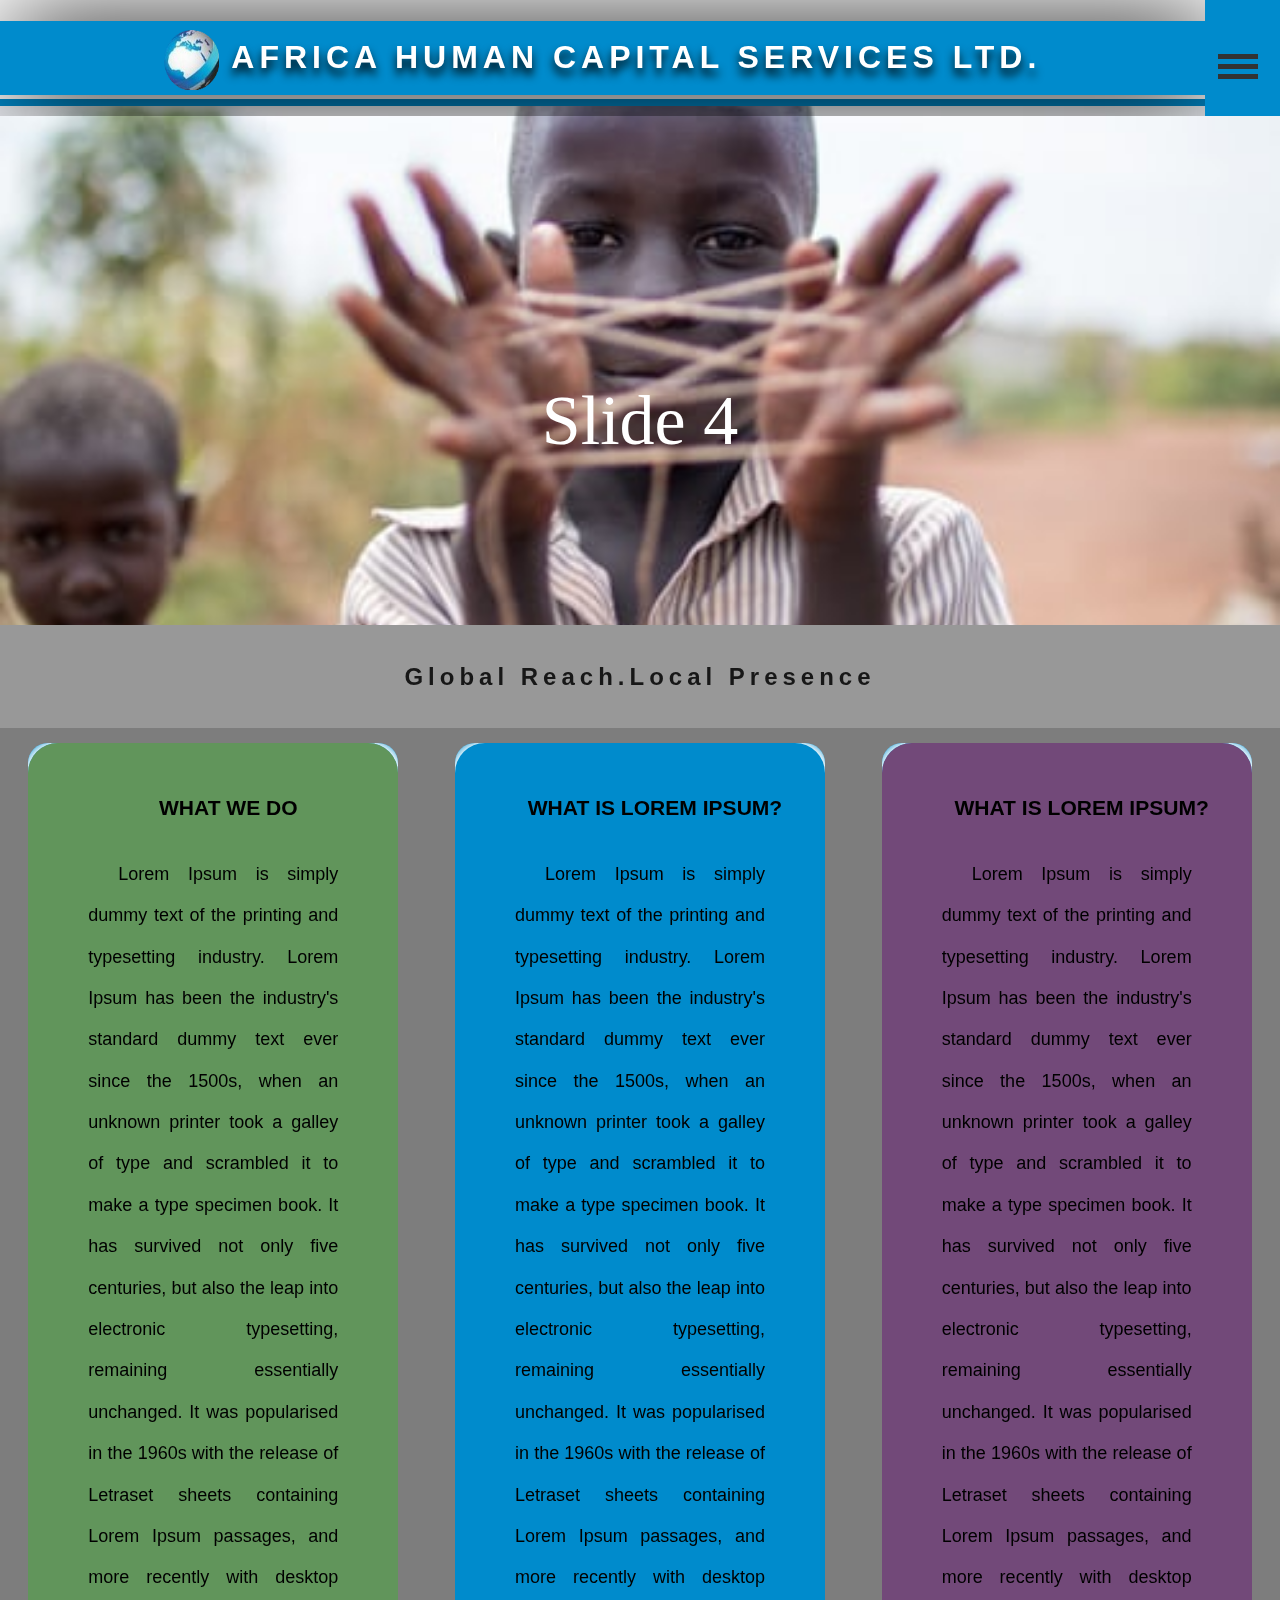
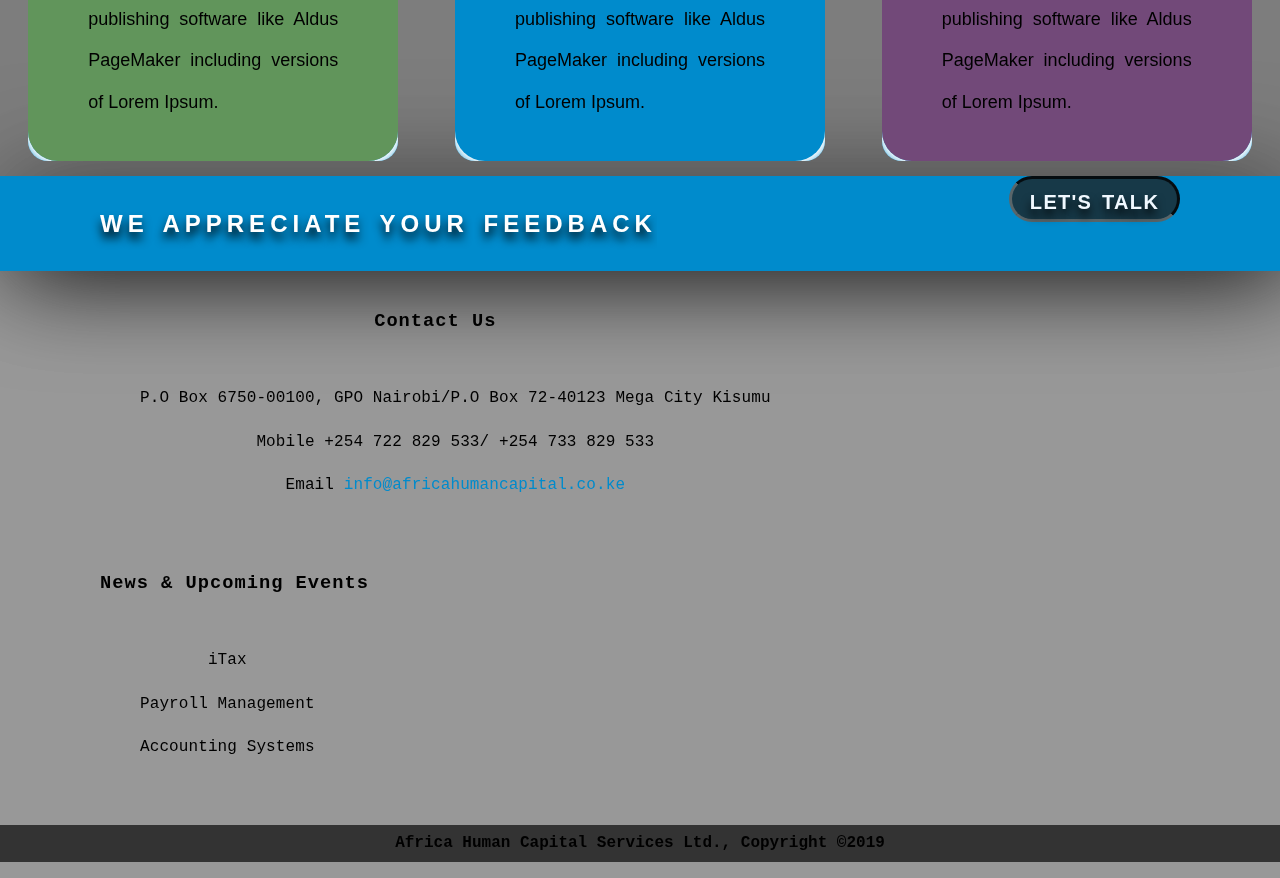
<file: index.html>
<!doctype html>
<html>

<head>
    <meta charset="utf-8">
    <meta name="viewport" content="width=device-width" initial-scale=1>
    <meta name="author" content="Barven">
    <meta http-equiv="X-UA_Compatible" conent="ie=edge">
    <title> Africa Human Capital Services Ltd. | Welcome </title>
    <link href="Homepage.css" rel="stylesheet">
</head>


<body>
  
    <section  class="header" id="myheader" role="banner">
    <div id="myheader">
            <div class="pagination">
            <header>
                    <div class="container" id="sameline">
                    <h1 data-heading="Africa Human Capital Services Ltd.">
                            <a href="Homepage.html"> <img src="images/logo3.png" alt="logo" /></a>
                        <span></span>
                        Africa Human Capital Services Ltd. 
                    </h1>
                    </div>
            </header>
        </div>
        <div class="menu">
            <a class="btn">
                <div class="dropdown">
                    <button id="dropdown" onclick="show_hide()" class="button">
                <span></span>
                <span></span>
                <span></span>
            </button>
            </a>
            <div class="content">
                <div style="display: none;" id="drop-content">
                <a href="#">About</a>
                <a href="#">Profile</a>
                <a href="#">Services</a>
                <a href="#">Careers</a>
            </div>
            </div>
        </div>
        </div>
    </div>
</section>

    <section id="showcase">

<slider id="slider">
    <slide id="slide"><p>Slide 1</p></slide>
    <slide id="slide"><p>Slide 2</p></slide>
    <slide id="slide"><p>Slide 3</p></slide>
    <slide id="slide"><p>Slide 4</p></slide>
</slider>

        </section>

        <h2>
                <p id="slogan" >Global Reach.Local Presence</p>
            </h2>



        <article id="content">
                            <div id="container1">
                                <div class="box">
                                    <div id="colorbox1">
                                    <h3>
                                            WHAT WE DO
                                    </h3>
                            
                                        <blockquote>
                                            Lorem Ipsum is simply dummy text of the printing and typesetting industry. Lorem Ipsum has been the
                                            industry's standard dummy text ever since the 1500s, when an unknown printer took a galley of type and
                                            scrambled it to make a type specimen book. It has survived not only five centuries, but also the leap into
                                            electronic typesetting, remaining essentially unchanged. It was popularised in the 1960s with the release of
                                            Letraset sheets containing Lorem Ipsum passages, and more recently with desktop publishing software like
                                            Aldus PageMaker including versions of Lorem Ipsum.
                                        </blockquote>
                                    </div>
                                </div>

                            
                                <div class="box">
                                        <div id="colorbox2">
                                        <h3>
                                    
                                                What is Lorem Ipsum?
                                        </h3>
                            
                                            <blockquote>
                                                Lorem Ipsum is simply dummy text of the printing and typesetting industry. Lorem Ipsum has been the
                                                industry's standard dummy text ever since the 1500s, when an unknown printer took a galley of type and
                                                scrambled it to make a type specimen book. It has survived not only five centuries, but also the leap into
                                                electronic typesetting, remaining essentially unchanged. It was popularised in the 1960s with the release of
                                                Letraset sheets containing Lorem Ipsum passages, and more recently with desktop publishing software like
                                                Aldus PageMaker including versions of Lorem Ipsum.
                                            </blockquote>
                                        </div>
                                    </div>
                                    
                                    
                                    <div class="box">
                                            <div id="colorbox3">
                                   
                                            <h3>
                                                    What is Lorem Ipsum?
                                            </h3>
                                    
                                                <blockquote>
                                                    Lorem Ipsum is simply dummy text of the printing and typesetting industry. Lorem Ipsum has been the
                                                    industry's standard dummy text ever since the 1500s, when an unknown printer took a galley of type and
                                                    scrambled it to make a type specimen book. It has survived not only five centuries, but also the leap into
                                                    electronic typesetting, remaining essentially unchanged. It was popularised in the 1960s with the release of
                                                    Letraset sheets containing Lorem Ipsum passages, and more recently with desktop publishing software like
                                                    Aldus PageMaker including versions of Lorem Ipsum.
                                                </blockquote>
                                        </div>
                                    </div>
                            </div>
                        </article>
                                


                            <section id="subscribe">
                                    <div class="container">
                                    <h2>We Appreciate Your Feedback</h2>
                                    <form>
                                        <div class="button_1">
                                                <a class="letstalk" href="feedback/feedback.html">
                                            Let's Talk</a></div>
                                    </form>
                                </div>
                            </section>




    <section id="boxes">
        <div class="container">
            <div class="box">
                <h3>Contact Us</h3>

                <div class="list">
                    <ul style="list-style:none;">
                        <li>P.O Box 6750-00100, GPO Nairobi/P.O Box 72-40123 Mega City Kisumu</li>
                        <li>Mobile +254 722 829 533/ +254 733 829 533</li>
                        <li> Email <a class="redirect2" href="mailto:info@africahumancapital.co.ke">
                                info@africahumancapital.co.ke </a></li>
                    </ul>
                </div>
            </div>


            <div class="box">
                <h3>News & Upcoming Events</h3>
                <div class="list">
                    <ul style="list-style:none;">
                        <li><a class="redirect" href="#">iTax </a></li>
                        <li><a class="redirect" href="#">Payroll Management</a></li>
                        <li><a class="redirect" href="#"> Accounting Systems</a></li>
                    </ul>
                </div>
            </div>
    </section>

    <section id="footer">
    <footer>
        <p>Africa Human Capital Services Ltd., Copyright &copy;2019</p>
    </footer>
    </section>

<script>
function show_hide(){
    var click = document.getElementById("drop-content");
    if(click.style.display==="none"){
        click.style.display="block";
    } else{
        click.style.display="none";
    }
    }

</script>


</body>

</html>
</file>
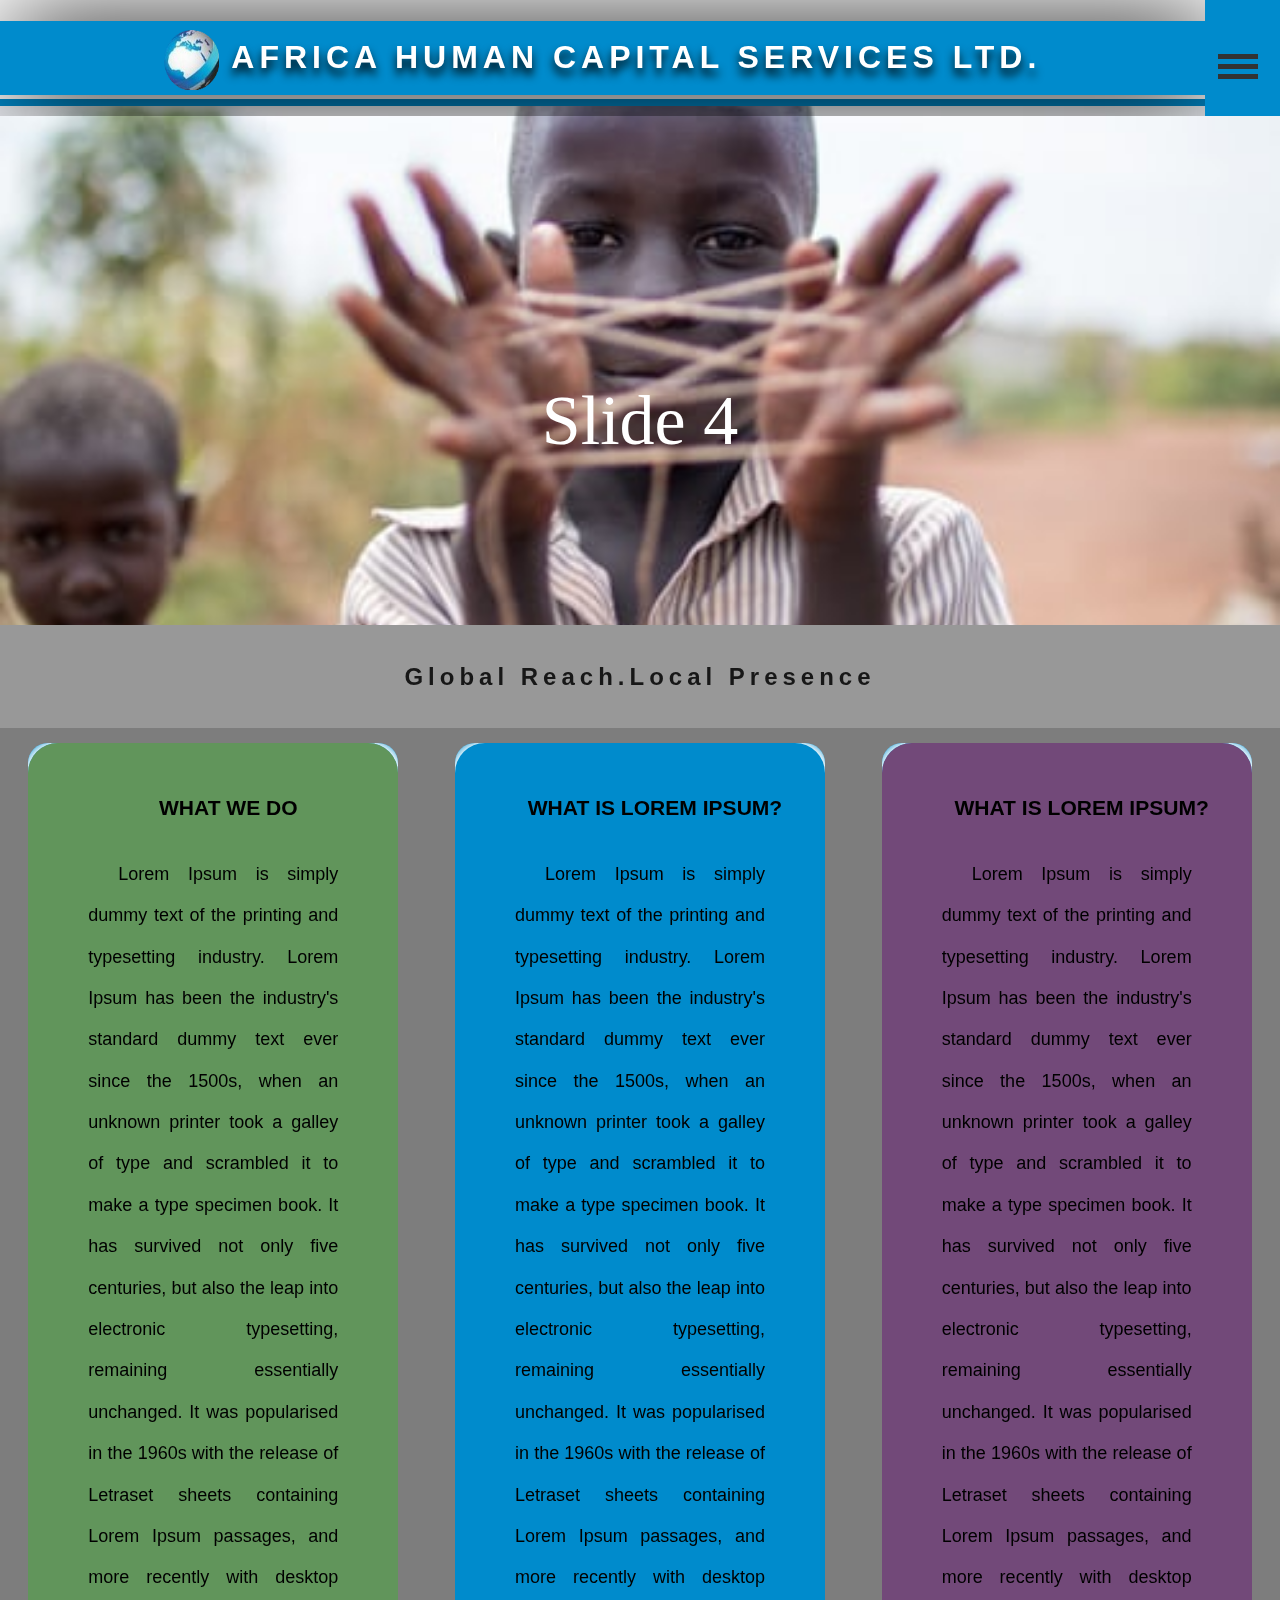
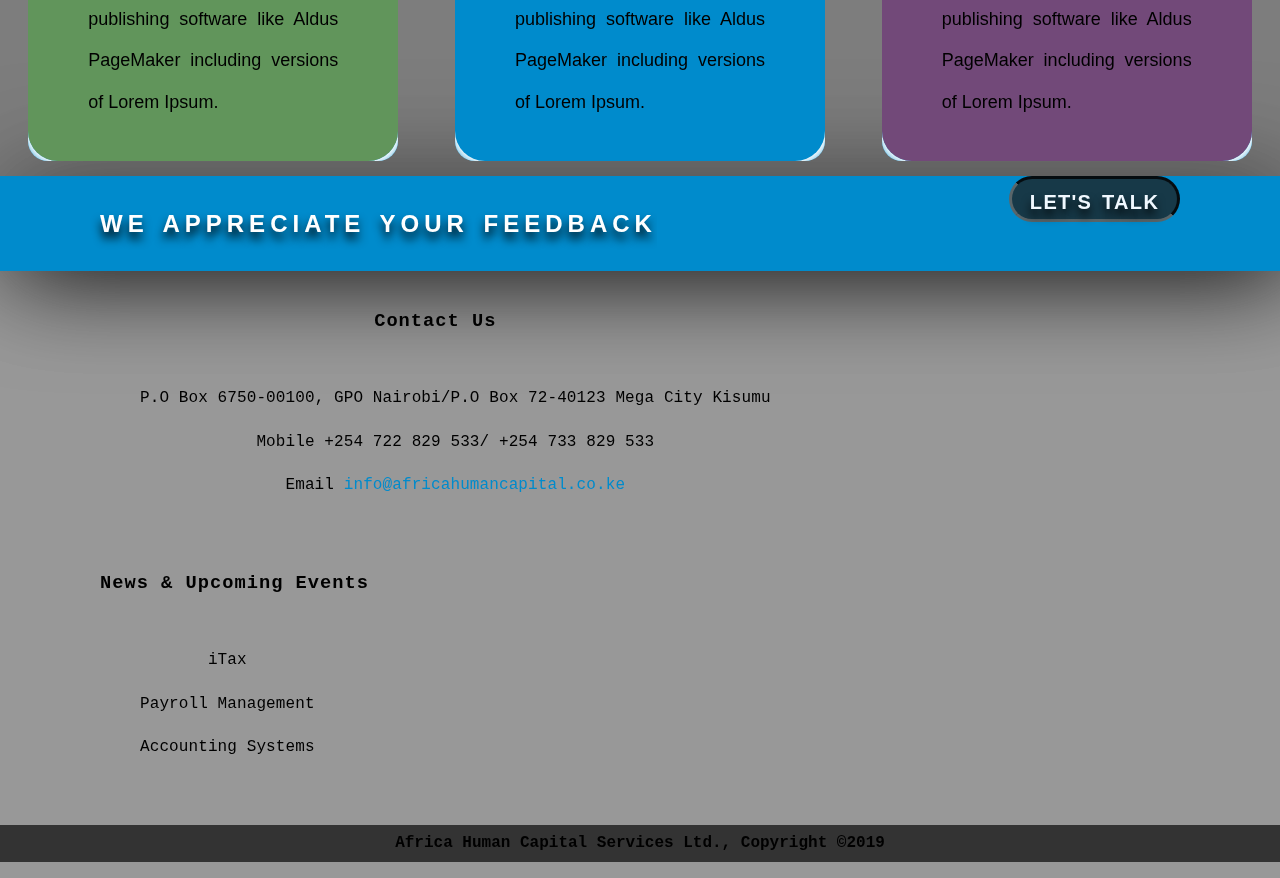
<file: home/Homepage/index.html>
<!doctype html>
<html>

<head>
    <meta charset="utf-8">
    <meta name="viewport" content="width=device-width" initial-scale=1>
    <meta name="author" content="Barven">
    <meta http-equiv="X-UA_Compatible" conent="ie=edge">
    <title> Africa Human Capital Services Ltd. | Welcome </title>
    <link href="Homepage.css" rel="stylesheet">
</head>


<body>
  
    <section  class="header" id="myheader" role="banner">
    <div id="myheader">
            <div class="pagination">
            <header>
                    <div class="container" id="sameline">
                    <h1 data-heading="Africa Human Capital Services Ltd.">
                            <a href="Homepage.html"> <img src="../../images/logo3.png" alt="logo" /></a>
                        <span></span>
                        Africa Human Capital Services Ltd. 
                    </h1>
                    </div>
            </header>
        </div>
        <div class="menu">
            <a class="btn">
                <div class="dropdown">
                    <button id="dropdown" onclick="show_hide()" class="button">
                <span></span>
                <span></span>
                <span></span>
            </button>
            </a>
            <div class="content">
                <div style="display: none;" id="drop-content">
                <a href="#">About</a>
                <a href="#">Profile</a>
                <a href="#">Services</a>
                <a href="#">Careers</a>
            </div>
            </div>
        </div>
        </div>
    </div>
</section>

    <section id="showcase">

<slider id="slider">
    <slide id="slide"><p>Slide 1</p></slide>
    <slide id="slide"><p>Slide 2</p></slide>
    <slide id="slide"><p>Slide 3</p></slide>
    <slide id="slide"><p>Slide 4</p></slide>
</slider>

        </section>

        <h2>
                <p id="slogan" >Global Reach.Local Presence</p>
            </h2>



        <article id="content">
                            <div id="container1">
                                <div class="box">
                                    <div id="colorbox1">
                                    <h3>
                                            WHAT WE DO
                                    </h3>
                            
                                        <blockquote>
                                            Lorem Ipsum is simply dummy text of the printing and typesetting industry. Lorem Ipsum has been the
                                            industry's standard dummy text ever since the 1500s, when an unknown printer took a galley of type and
                                            scrambled it to make a type specimen book. It has survived not only five centuries, but also the leap into
                                            electronic typesetting, remaining essentially unchanged. It was popularised in the 1960s with the release of
                                            Letraset sheets containing Lorem Ipsum passages, and more recently with desktop publishing software like
                                            Aldus PageMaker including versions of Lorem Ipsum.
                                        </blockquote>
                                    </div>
                                </div>

                            
                                <div class="box">
                                        <div id="colorbox2">
                                        <h3>
                                    
                                                What is Lorem Ipsum?
                                        </h3>
                            
                                            <blockquote>
                                                Lorem Ipsum is simply dummy text of the printing and typesetting industry. Lorem Ipsum has been the
                                                industry's standard dummy text ever since the 1500s, when an unknown printer took a galley of type and
                                                scrambled it to make a type specimen book. It has survived not only five centuries, but also the leap into
                                                electronic typesetting, remaining essentially unchanged. It was popularised in the 1960s with the release of
                                                Letraset sheets containing Lorem Ipsum passages, and more recently with desktop publishing software like
                                                Aldus PageMaker including versions of Lorem Ipsum.
                                            </blockquote>
                                        </div>
                                    </div>
                                    
                                    
                                    <div class="box">
                                            <div id="colorbox3">
                                   
                                            <h3>
                                                    What is Lorem Ipsum?
                                            </h3>
                                    
                                                <blockquote>
                                                    Lorem Ipsum is simply dummy text of the printing and typesetting industry. Lorem Ipsum has been the
                                                    industry's standard dummy text ever since the 1500s, when an unknown printer took a galley of type and
                                                    scrambled it to make a type specimen book. It has survived not only five centuries, but also the leap into
                                                    electronic typesetting, remaining essentially unchanged. It was popularised in the 1960s with the release of
                                                    Letraset sheets containing Lorem Ipsum passages, and more recently with desktop publishing software like
                                                    Aldus PageMaker including versions of Lorem Ipsum.
                                                </blockquote>
                                        </div>
                                    </div>
                            </div>
                        </article>
                                


                            <section id="subscribe">
                                    <div class="container">
                                    <h2>We Appreciate Your Feedback</h2>
                                    <form>
                                        <div class="button_1">
                                                <a class="letstalk" href="../../feedback/feedback.html">
                                            Let's Talk</a></div>
                                    </form>
                                </div>
                            </section>




    <section id="boxes">
        <div class="container">
            <div class="box">
                <h3>Contact Us</h3>

                <div class="list">
                    <ul style="list-style:none;">
                        <li>P.O Box 6750-00100, GPO Nairobi/P.O Box 72-40123 Mega City Kisumu</li>
                        <li>Mobile +254 722 829 533/ +254 733 829 533</li>
                        <li> Email <a class="redirect2" href="mailto:info@africahumancapital.co.ke">
                                info@africahumancapital.co.ke </a></li>
                    </ul>
                </div>
            </div>


            <div class="box">
                <h3>News & Upcoming Events</h3>
                <div class="list">
                    <ul style="list-style:none;">
                        <li><a class="redirect" href="#">iTax </a></li>
                        <li><a class="redirect" href="#">Payroll Management</a></li>
                        <li><a class="redirect" href="#"> Accounting Systems</a></li>
                    </ul>
                </div>
            </div>
    </section>

    <section id="footer">
    <footer>
        <p>Africa Human Capital Services Ltd., Copyright &copy;2019</p>
    </footer>
    </section>

<script>
function show_hide(){
    var click = document.getElementById("drop-content");
    if(click.style.display==="none"){
        click.style.display="block";
    } else{
        click.style.display="none";
    }
    }

</script>


</body>

</html>
</file>
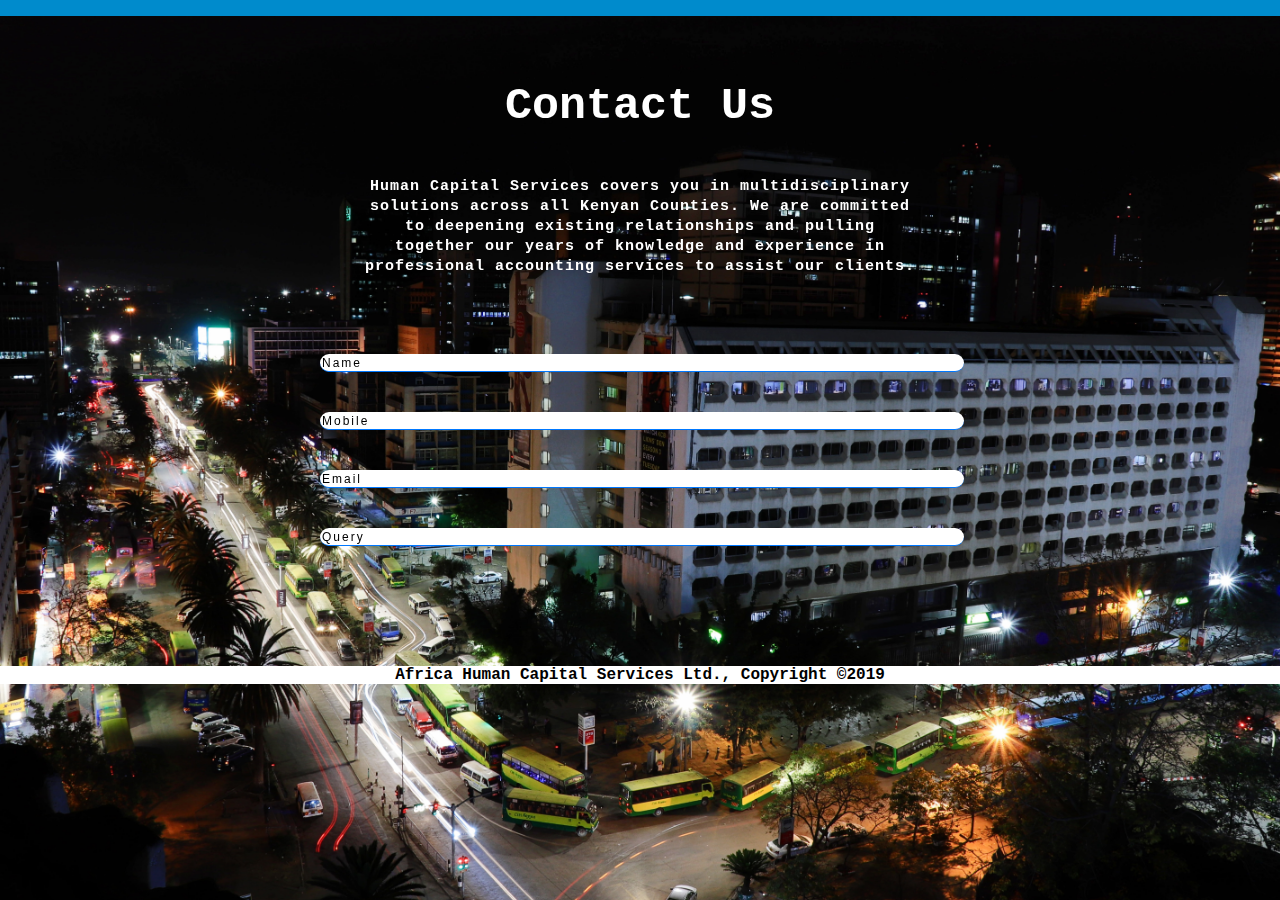
<file: feedback/feedback.html>
<!DOCTYPE html>
<html>
<head>
    <meta charset="utf-8">
    <meta name="viewport" content="width=device-width" initial-scale=1>
    <meta name="author" content="Barven">
    <meta http-equiv="X-UA_Compatible" conent="ie=edge">
    <title> Contact Us | Africa Human Capital Services Ltd.</title>
    <link href="feedback.css" rel="stylesheet">
    
</head>

<body>



    <section>
<div class="background-image"></div>
<div class="header">
<h1> Contact Us</h1>
<blockquote>
<p><strong>
 Human Capital Services covers you in multidisciplinary solutions across all Kenyan Counties. We are committed to
deepening existing relationships
and pulling together our years of knowledge and experience in professional accounting services to assist our clients.
</strong>
</p>
</blockquote>
</section>

<div class="form">
    <form>
        <input type="text" placeholder="Name"/>
        <input type="text" placeholder="Mobile"/>
        <input type="text" placeholder="Email"/>
        <input type="text" placeholder="Query"/>
    </form>
</div>

</div>

<section id="footer">
        <footer>
            <p>Africa Human Capital Services Ltd., Copyright &copy;2019</p>
        </footer>
        </section>
</body>
</html>
</file>
<file: Homepage.css>
body { font-family: Century Gothic, Ariel, Helvetica, sans-serif;
	line-height:2.3;
	padding:0;
	margin:0;
	text-align: justify; 
	background-color:#696969af; 
	}
	
	#bar {
		border-style: inset outset;
		border-color:rgbargb(0, 139, 204);
		background:aliceblue;
	}
	
    	/* Global*/
		.container{
			width:100%;
			overflow:hidden;
			}
		

	/* Header */
	.pagination {
		position: relative;
		border-right:75px solid rgb(0, 139, 204);
		
	}


	.header{    
		width: 100%;
		height: 6.2em;
		position: fixed;
		z-index: 1000;
		top: 0;
		left: 0;
	background: #fff;
	border-bottom:rgb(0, 139, 204) 7px solid;
	}

    .header h1 {
	position: relative;
	animation: text 5s 1;
	letter-spacing: 5px;
	color:#fff;
	text-transform: uppercase;
	text-shadow: 0 7px 10px rgba(0,0,0,1);
	box-shadow: 10px 3px 100px rgba(0,0,0,1);
	background:  rgb(0, 139, 204);	
}


#sameline h1{
	text-align: center;
}


#sameline img{	
	width:55px;
	height:60px;
	vertical-align: middle;	
}

@media only screen and (max-width: 100px)
{.menu{
	overflow: hidden;
}}

@keyframes text { 
45%{
	color: black;
	margin-bottom: 20px;
}
65%{
	letter-spacing: 1px;
	margin-bottom: 30px;
	
}
85%{	letter-spacing: 5px;
	margin-bottom: 50px;
	color:#e8491d;
	
}}

#dropdown{
	background:rgb(0, 139, 204);
	position: relative;
	color:rgb(0, 139, 204);
	border:none;
	overflow:hidden;
}
#dropdown:hover{
	cursor:pointer;
}
	.menu{
		cursor: pointer;
		z-index: 10;
		position: absolute;
		right: 6.5px;
		margin-top: -110px;
	}
	
	.menu:hover .content a{
		display:block;
		text-decoration: none;
	}
	.btn{
		padding: 10px 5px;
		font-size: 18px;
		cursor: pointer;
	}
	.btn span{
		display: block;
		margin: 5px;
		width: 40px;
		height: 5px;
		background: #333;
	}

	.content{
		top:90px;
		margin-left: -50px;
		min-width:160px;
		position:absolute;
	}

	.content a {
		border-top:1px solid #696969af;
		text-decoration:none;
		color:aliceblue;
		background:rgb(0, 139, 204);
		font-size: 20px;
		padding: 8px 20px;
		display: none;
		transition: 0.3s all ease 0s;
	}
	.content a:hover{
		opacity:0.85;
		color: #e8491d;
	}
	
	#slogan
	{
	text-align: center;
	letter-spacing: 5px;
	mix-blend-mode: overlay;
	opacity: 0.85;
	}
	
	/* Showcase */
	#showcase{
	width:100%;
	position: relative;
	min-height:625px;
	padding-top: 0%;
	background-color:#69696994;
	}
		
#slider{
	display:block;
	width:100%;
	height:100%;
	overflow: hidden;
	position: absolute;
}

#slider > * {
	position: absolute;
	display: block;
	width: 100%;
	height: 100%;
	animation: slide 12s infinite;
	overflow: hidden;
}


#slide:nth-child(4){
	left: 0%;
	animation-delay: -1s;
	background-image: url(images/africa.jfif);
	background-size:cover;
	background-position: center;
}

#slide:nth-child(3){
	
	animation-delay: 2s;
	background-image: url(images/cbd.jpg);
	background-size:cover;
	background-position: center;

}#slide:nth-child(2){
	
	animation-delay: 5s;
	background-image: url(images/kicc.jpg);
	background-size:cover;
	background-position: center;

}#slide:nth-child(1){
	left:0%;
	animation-delay: 8s;
	background-image: url(images/law.jfif);
	background-size:cover;
	background-position: center;

}

#slide p{
	font-family: Cambria, Cochin, Georgia, Times, 'Times New Roman', serif;
	font-size: 70px;
	text-align: center;
	display: inline-block;
	width: 100%;
	margin-top: 340px;
	color: #fff;
}

@media screen and (max-width: 600px)
{#slide{
	overflow: hidden;
}}
@keyframes slide {
	0% {left: 100%; width: 100%; opacity: 1;}
	5% {left: 0%;}
	25% {left: 0%;}
	30% {left: -100%; width: 100%; opacity: 1;}
	30.0001% {left: -100%; width: 0%; opacity: 0;}
	100% {left: 100%; width: 100%; opacity: 0;}
}  


	/*Content*/
	#content{
		background: #69696994;
		font-family: 'Gill Sans', 'Gill Sans MT', Calibri, 'Trebuchet MS', sans-serif;
		text-indent: 30px;
		font-size: 18px;
	min-height: 1000px;
	position: relative;
	}

	#content h3{
		text-transform: uppercase;
		text-align: center;
	}
#colorbox1{
	background: rgba(131, 153, 51, 0.74);
	border-radius: 30px;
	padding:20px;
	box-shadow:0.5px 1px 10px 5px white;
}
#colorbox2{
	background: rgb(0, 139, 204);
	border-radius: 30px;
	padding:20px;
	box-shadow:0.5px 1px 10px 5px white;
}#colorbox3{
	background: rgba(153, 51, 93, 0.747);
	border-radius: 30px;
	padding:20px;
	box-shadow:0.5px 1px 10px 5px white;
}
		
 #container1{
	 width:100%;
	 height:auto;
	 background:none;

	 /*Flexbox style*/

	 display: flex;
	 flex-direction: row;
	 justify-content: space-around;
	 flex-flow:wrap;
}
@media screen and (max-width: 1200px)
{.box{
	width:40%;
}}
@media only screen and (max-width: 600px)
{.box{
	width:90%;
}}
 
 #container1 .box{
	position: relative;
	width:calc(400px - 30px);
	height:auto;
	background: rgb(0, 139, 204);
	float:left;
	margin:15px;
	box-sizing: border-box;
	overflow: hidden;
	border-radius: 20px;
 }
	/*Subscribe*/

	#subscribe h2{
		overflow: hidden;
		float:left;
		padding-left:100px;
		}
		
		#subscribe {
		overflow: hidden;
		padding-right:100px;
		animation: text 3s 1;
		word-spacing: 3px;
		letter-spacing: 5px;
		font: size 15em;
		color:#fff;
		text-transform: uppercase;
		text-shadow: 0 7px 10px rgba(0,0,0,1);
		box-shadow: 10px 3px 100px rgba(0,0,0,1);
		background:  rgb(0, 139, 204);
	}
	
	.button_1:hover{
		opacity:0.7;
		cursor: pointer;
	}
	.button_1{
		width:165px;
		height:40px;
		background:rgba(30, 32, 32, 0.774);
		color:#ffffff;
		border-style: inset outset;
		border-color:rgba(30, 32, 32, 0.774);
		float: right;
		border-radius: 30px;
		text-align: center;
		position: relative;
		}

.letstalk{
	text-decoration: none;
	letter-spacing: 1.3px;
 font-size: 20px;
 font-weight: 750;
 color: aliceblue;
}

.letstalk:hover{
	color:#e8491d;
}


	/* Boxes */

	#boxes{
	overflow: hidden;
	font-family: 'Courier New', Courier, monospace;
	font-weight: 700;
	min-height:250px;
	display: inline-block;
	letter-spacing:1px;
	}
	
	#boxes .box{
		overflow: hidden;
		padding: 10px 100px;
		float:left;
		text-align: center;
		
	}

	.list{
		overflow: hidden;
		font-weight: 500;
		display: flex;
		justify-content: space-between;
		align-items: center;
		line-height:2.7;
		letter-spacing:0.1px;
		
	}

	.redirect2 {
		text-decoration: none;
		color: rgb(0, 139, 204);
}
.redirect2:hover{
	opacity:0.5;
}
.redirect {
	text-decoration: none;
	color: #000000;
}
.redirect:hover{
	color:rgb(0, 139, 204);
	
}

 #footer{
	 
	font-family: 'Courier New', Courier, monospace;
	 text-align: center;
	 font-weight:900;
	 font-size:12.5px bold;
	 color: #000000;
	 background: #333;
 }
</file>
<file: home/Homepage/Homepage.css>
body { font-family: Century Gothic, Ariel, Helvetica, sans-serif;
	line-height:2.3;
	padding:0;
	margin:0;
	text-align: justify; 
	background-color:#696969af; 
	}
	
	#bar {
		border-style: inset outset;
		border-color:rgbargb(0, 139, 204);
		background:aliceblue;
	}
	
    	/* Global*/
		.container{
			width:100%;
			overflow:hidden;
			}
		

	/* Header */
	.pagination {
		position: relative;
		border-right:75px solid rgb(0, 139, 204);
		
	}


	.header{    
		width: 100%;
		height: 6.2em;
		position: fixed;
		z-index: 1000;
		top: 0;
		left: 0;
	background: #fff;
	border-bottom:rgb(0, 139, 204) 7px solid;
	}

    .header h1 {
	position: relative;
	animation: text 5s 1;
	letter-spacing: 5px;
	color:#fff;
	text-transform: uppercase;
	text-shadow: 0 7px 10px rgba(0,0,0,1);
	box-shadow: 10px 3px 100px rgba(0,0,0,1);
	background:  rgb(0, 139, 204);	
}


#sameline h1{
	text-align: center;
}


#sameline img{	
	width:55px;
	height:60px;
	vertical-align: middle;	
}

@media only screen and (max-width: 100px)
{.menu{
	overflow: hidden;
}}

@keyframes text { 
45%{
	color: black;
	margin-bottom: 20px;
}
65%{
	letter-spacing: 1px;
	margin-bottom: 30px;
	
}
85%{	letter-spacing: 5px;
	margin-bottom: 50px;
	color:#e8491d;
	
}}

#dropdown{
	background:rgb(0, 139, 204);
	position: relative;
	color:rgb(0, 139, 204);
	border:none;
	overflow:hidden;
}
#dropdown:hover{
	cursor:pointer;
}
	.menu{
		cursor: pointer;
		z-index: 10;
		position: absolute;
		right: 6.5px;
		margin-top: -110px;
	}
	
	.menu:hover .content a{
		display:block;
		text-decoration: none;
	}
	.btn{
		padding: 10px 5px;
		font-size: 18px;
		cursor: pointer;
	}
	.btn span{
		display: block;
		margin: 5px;
		width: 40px;
		height: 5px;
		background: #333;
	}

	.content{
		top:90px;
		margin-left: -50px;
		min-width:160px;
		position:absolute;
	}

	.content a {
		border-top:1px solid #696969af;
		text-decoration:none;
		color:aliceblue;
		background:rgb(0, 139, 204);
		font-size: 20px;
		padding: 8px 20px;
		display: none;
		transition: 0.3s all ease 0s;
	}
	.content a:hover{
		opacity:0.85;
		color: #e8491d;
	}
	
	#slogan
	{
	text-align: center;
	letter-spacing: 5px;
	mix-blend-mode: overlay;
	opacity: 0.85;
	}
	
	/* Showcase */
	#showcase{
	width:100%;
	position: relative;
	min-height:625px;
	padding-top: 0%;
	background-color:#69696994;
	}
		
#slider{
	display:block;
	width:100%;
	height:100%;
	overflow: hidden;
	position: absolute;
}

#slider > * {
	position: absolute;
	display: block;
	width: 100%;
	height: 100%;
	animation: slide 12s infinite;
	overflow: hidden;
}


#slide:nth-child(4){
	left: 0%;
	animation-delay: -1s;
	background-image: url(../../images/africa.jfif);
	background-size:cover;
	background-position: center;
}

#slide:nth-child(3){
	
	animation-delay: 2s;
	background-image: url(../../images/cbd.jpg);
	background-size:cover;
	background-position: center;

}#slide:nth-child(2){
	
	animation-delay: 5s;
	background-image: url(../../images/kicc.jpg);
	background-size:cover;
	background-position: center;

}#slide:nth-child(1){
	left:0%;
	animation-delay: 8s;
	background-image: url(../../images/law.jfif);
	background-size:cover;
	background-position: center;

}

#slide p{
	font-family: Cambria, Cochin, Georgia, Times, 'Times New Roman', serif;
	font-size: 70px;
	text-align: center;
	display: inline-block;
	width: 100%;
	margin-top: 340px;
	color: #fff;
}

@media screen and (max-width: 600px)
{#slide{
	overflow: hidden;
}}
@keyframes slide {
	0% {left: 100%; width: 100%; opacity: 1;}
	5% {left: 0%;}
	25% {left: 0%;}
	30% {left: -100%; width: 100%; opacity: 1;}
	30.0001% {left: -100%; width: 0%; opacity: 0;}
	100% {left: 100%; width: 100%; opacity: 0;}
}  


	/*Content*/
	#content{
		background: #69696994;
		font-family: 'Gill Sans', 'Gill Sans MT', Calibri, 'Trebuchet MS', sans-serif;
		text-indent: 30px;
		font-size: 18px;
	min-height: 1000px;
	position: relative;
	}

	#content h3{
		text-transform: uppercase;
		text-align: center;
	}
#colorbox1{
	background: rgba(131, 153, 51, 0.74);
	border-radius: 30px;
	padding:20px;
	box-shadow:0.5px 1px 10px 5px white;
}
#colorbox2{
	background: rgb(0, 139, 204);
	border-radius: 30px;
	padding:20px;
	box-shadow:0.5px 1px 10px 5px white;
}#colorbox3{
	background: rgba(153, 51, 93, 0.747);
	border-radius: 30px;
	padding:20px;
	box-shadow:0.5px 1px 10px 5px white;
}
		
 #container1{
	 width:100%;
	 height:auto;
	 background:none;

	 /*Flexbox style*/

	 display: flex;
	 flex-direction: row;
	 justify-content: space-around;
	 flex-flow:wrap;
}
@media screen and (max-width: 1200px)
{.box{
	width:40%;
}}
@media only screen and (max-width: 600px)
{.box{
	width:90%;
}}
 
 #container1 .box{
	position: relative;
	width:calc(400px - 30px);
	height:auto;
	background: rgb(0, 139, 204);
	float:left;
	margin:15px;
	box-sizing: border-box;
	overflow: hidden;
	border-radius: 20px;
 }
	/*Subscribe*/

	#subscribe h2{
		overflow: hidden;
		float:left;
		padding-left:100px;
		}
		
		#subscribe {
		overflow: hidden;
		padding-right:100px;
		animation: text 3s 1;
		word-spacing: 3px;
		letter-spacing: 5px;
		font: size 15em;
		color:#fff;
		text-transform: uppercase;
		text-shadow: 0 7px 10px rgba(0,0,0,1);
		box-shadow: 10px 3px 100px rgba(0,0,0,1);
		background:  rgb(0, 139, 204);
	}
	
	.button_1:hover{
		opacity:0.7;
		cursor: pointer;
	}
	.button_1{
		width:165px;
		height:40px;
		background:rgba(30, 32, 32, 0.774);
		color:#ffffff;
		border-style: inset outset;
		border-color:rgba(30, 32, 32, 0.774);
		float: right;
		border-radius: 30px;
		text-align: center;
		position: relative;
		}

.letstalk{
	text-decoration: none;
	letter-spacing: 1.3px;
 font-size: 20px;
 font-weight: 750;
 color: aliceblue;
}

.letstalk:hover{
	color:#e8491d;
}


	/* Boxes */

	#boxes{
	overflow: hidden;
	font-family: 'Courier New', Courier, monospace;
	font-weight: 700;
	min-height:250px;
	display: inline-block;
	letter-spacing:1px;
	}
	
	#boxes .box{
		overflow: hidden;
		padding: 10px 100px;
		float:left;
		text-align: center;
		
	}

	.list{
		overflow: hidden;
		font-weight: 500;
		display: flex;
		justify-content: space-between;
		align-items: center;
		line-height:2.7;
		letter-spacing:0.1px;
		
	}

	.redirect2 {
		text-decoration: none;
		color: rgb(0, 139, 204);
}
.redirect2:hover{
	opacity:0.5;
}
.redirect {
	text-decoration: none;
	color: #000000;
}
.redirect:hover{
	color:rgb(0, 139, 204);
	
}

 #footer{
	 
	font-family: 'Courier New', Courier, monospace;
	 text-align: center;
	 font-weight:900;
	 font-size:12.5px bold;
	 color: #000000;
	 background: #333;
 }
</file>
<file: feedback/feedback.css>
html, body{
    margin:0;
    padding:0;
    width:100%;
    background: rgba(0,139,204);
}



.background-image{
    position:fixed;
    left: 0;
    right: 0;
    background: url(../images/cbd.jpg);
    background-repeat: no-repeat;
    background-position: center;
    background-size: cover;
    display:table;

    width:100%;
    height: 100vh;
  
}
.header{
    z-index: 9999;
    text-align: center;
    position: absolute;
    top:20%;
    left:50%;
    transform: translate(-50%, -50%);       
}
.header h1{
font-family: 'Courier New', Courier, monospace;
font-size: 45px;
color:#fff;
}

.header  p{
    display: inline-block;
    font-family: 'Courier New', Courier, monospace;
    color:#fff;
    font-size:15px;
    line-height: 20px;
    letter-spacing: 1px;

}

.form{
position: absolute;
top:50%;
left:50%;
transform: translate(-50%,-50%);
}

input {
z-index: 9999;
width: 100%;
margin: 20px 0;
background: rgba(0,0,0,0,);
border:none;
border-bottom: 1px solid#0078ff;
border-radius:30px;
}

::-webkit-input-placeholder {
z-index: 9999;
color:#000;
font-size:12px;
letter-spacing: 2px;
}


#footer{
    top:650px;
    width:100%;
    z-index: 1000;
	position: relative;
	font-family: 'Courier New', Courier, monospace;
	 text-align: center;
	 font-weight:900;
	 font-size:12.5px bold;
	 color: #000;
	 background: #fff;
 }
</file>
